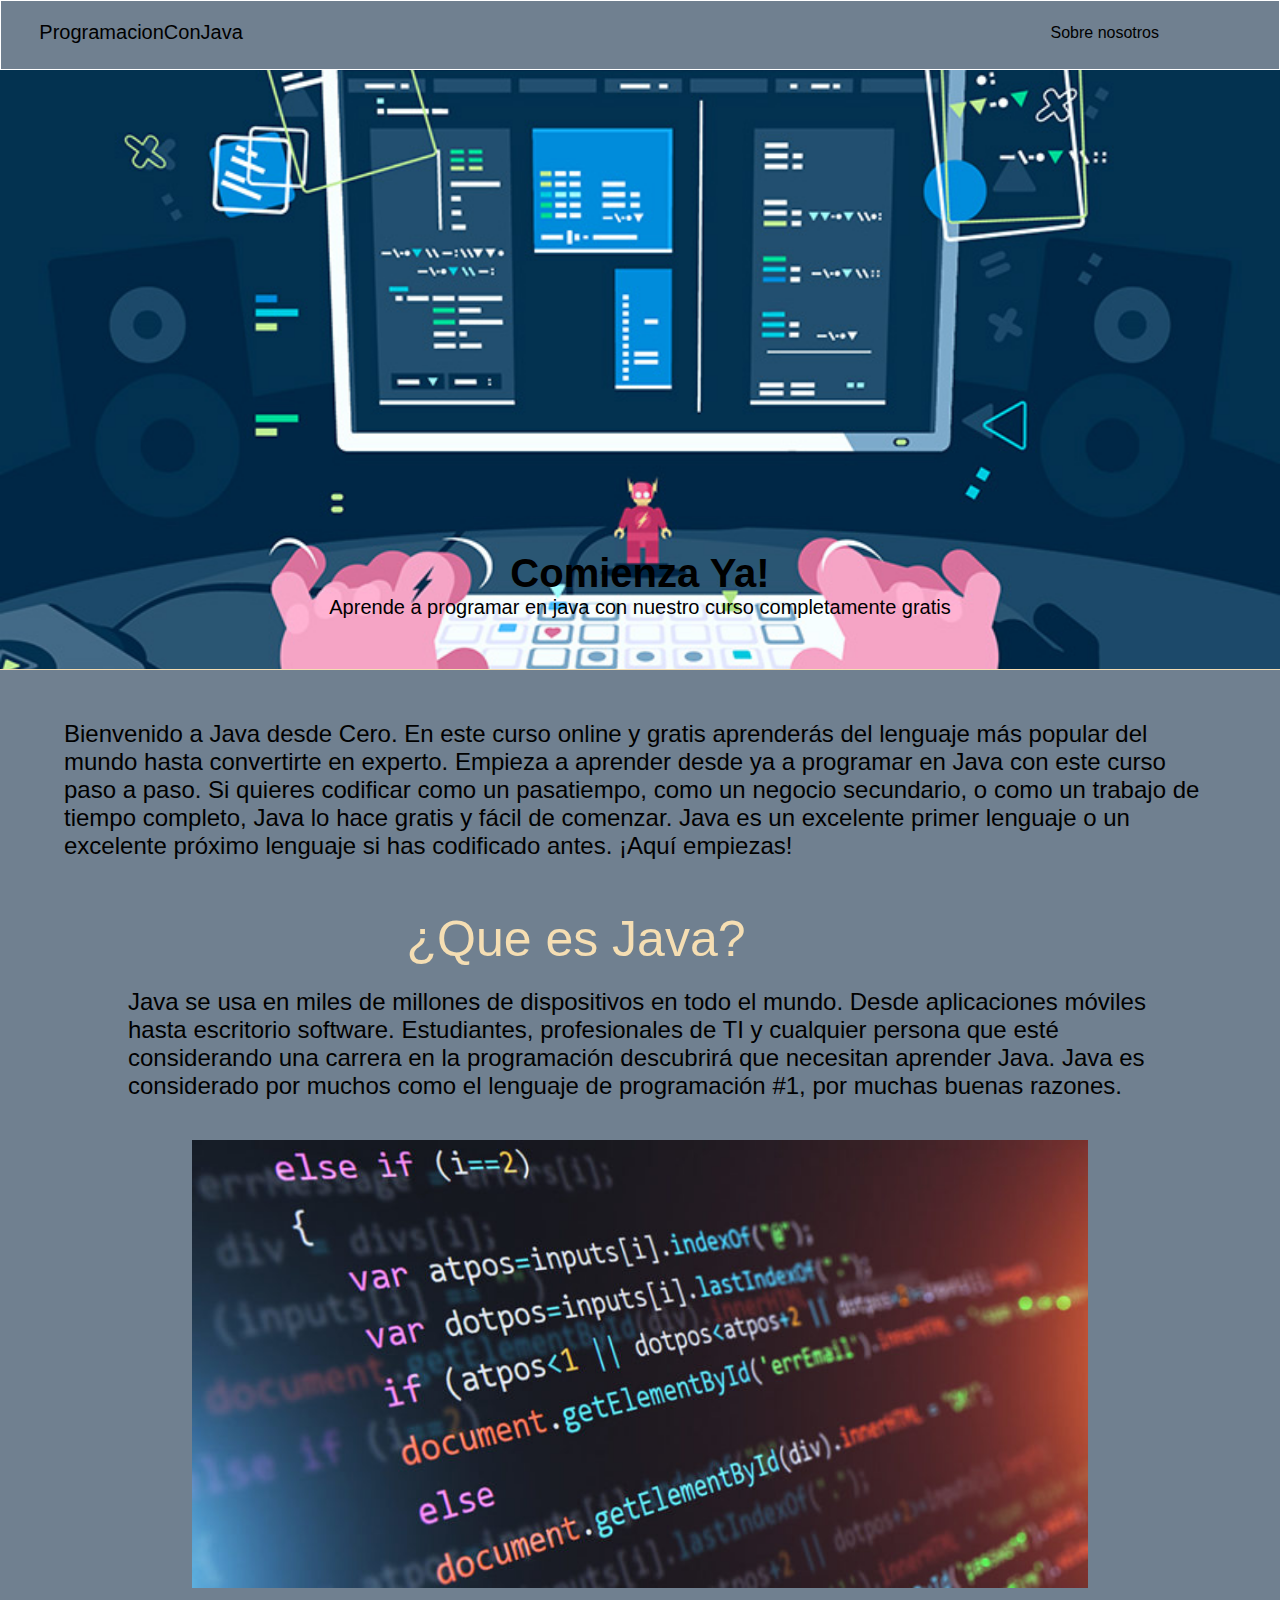
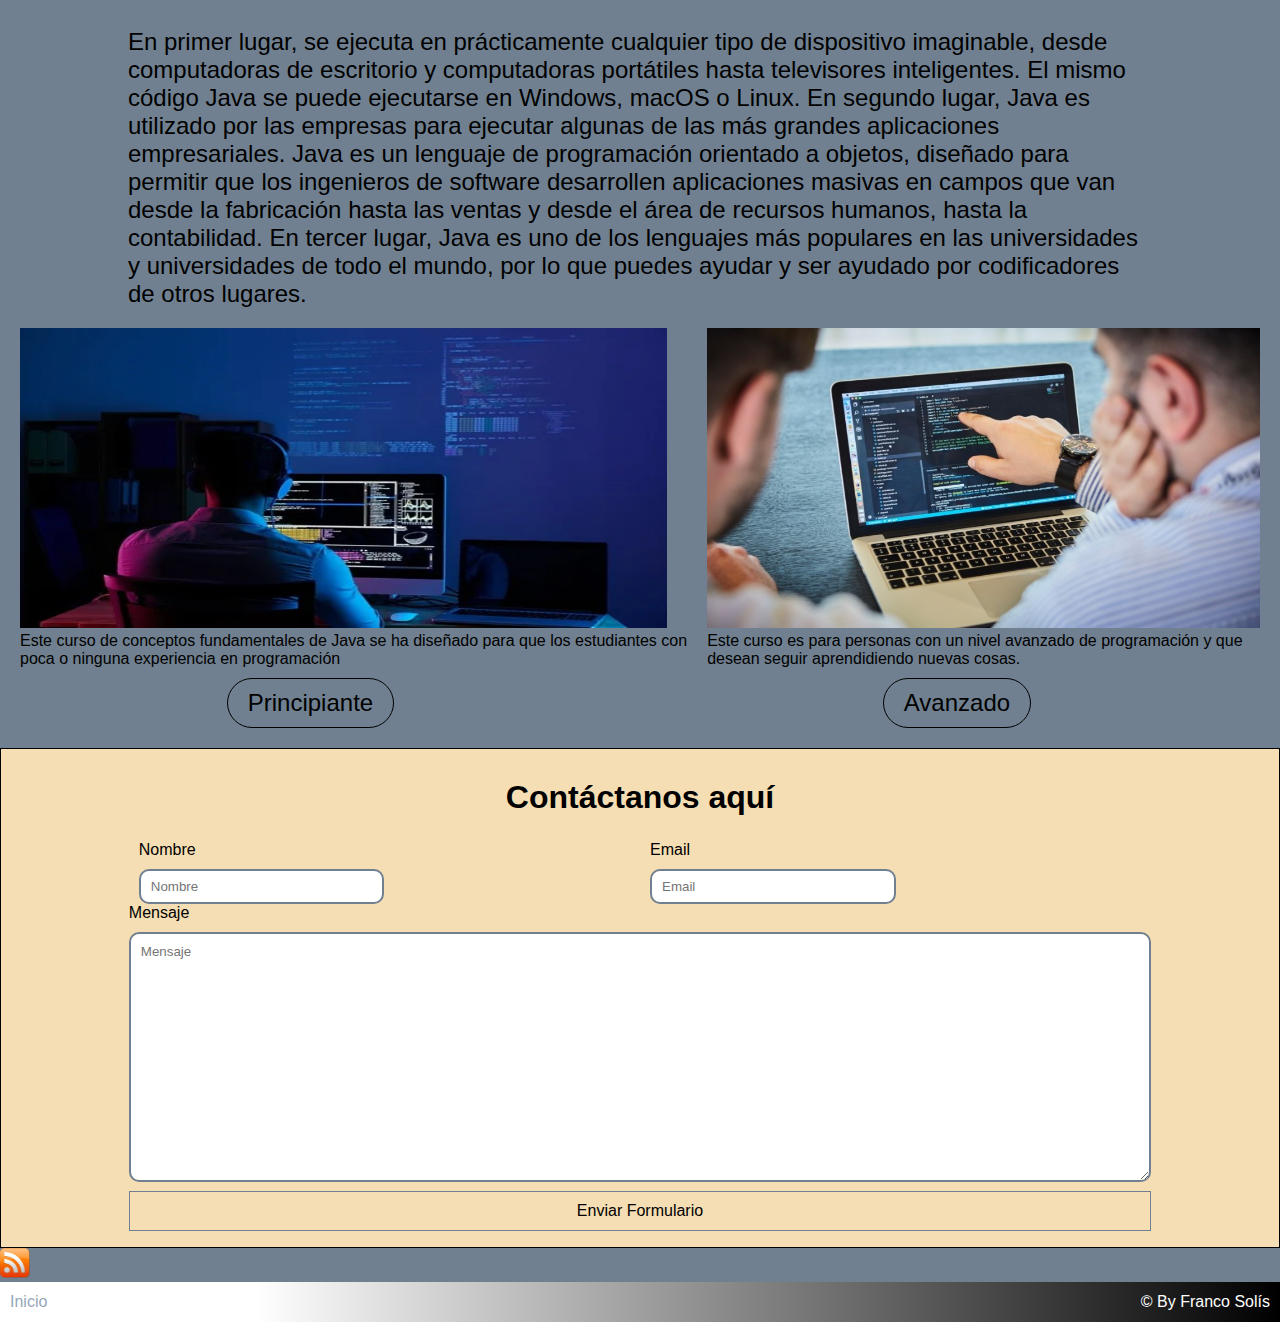
<file: index.html>
<!DOCTYPE html>
<html lang="en">
<head>
    <meta charset="UTF-8">
    <meta http-equiv="X-UA-Compatible" content="IE=edge">
    <meta name="viewport" content="width=device-width, initial-scale=1.0">
    <link rel="stylesheet" href="css/estilos.css">
    <link rel="alternate" type="application/rss+xml" href="rss/RSS.xml" title="APRENDECONJAVA">
    <title>APRENDECONJAVA</title>
</head>
<body>
    
    <header>
        
        <input type="checkbox" id="check">
            <label for="check" id="mostrar-menu">&#8801</label>
        <nav class="navegador">
            <a class="titulo" href="index.html">ProgramacionConJava</a>
            <ul>
                <li><a href="sobrenosotros.html" class="sobre-nosotros">Sobre nosotros</a></li>
                <li><a href="principiante.html" class="submenu1">Curso Principiante</a></li>
                <li><a href="avanzado.html" class="submenu2 ">Curso Avanzado</a></li>
            </ul>
            <label for="check" id="esconder-menu">&#215</label>
        </nav>
    </header>
        <section>
            <article class="articulo1">
                <h1 class="comienzaYa">Comienza Ya!</h1>
                <p class="titulo2">Aprende a programar en java con nuestro curso completamente gratis<p>   
            </section>
            <section>
            </article>
            <article class="articulo2">
                <p class="texto1">Bienvenido a Java desde Cero. En este curso online y gratis aprenderás del lenguaje más popular del mundo hasta convertirte en experto. Empieza a aprender desde ya a programar en Java con este curso paso a paso.

                    Si quieres codificar como un pasatiempo, como un negocio secundario, o como un trabajo de tiempo completo, Java lo hace gratis y fácil de comenzar. Java es un excelente primer lenguaje o un excelente próximo lenguaje si has codificado antes. ¡Aquí empiezas!</p>

                <p class="texto2">¿Que es Java? </p>
                
                <p class="texto3">
                    Java se usa en miles de millones de dispositivos en todo el mundo. Desde aplicaciones móviles hasta escritorio software. Estudiantes, profesionales de TI y cualquier persona que esté considerando una carrera en la programación descubrirá que necesitan aprender Java.
                    
                    Java es considerado por muchos como el lenguaje de programación #1, por muchas buenas razones.
                </p>
                <img src="img/img.png" alt="img1.png" class="letraspro">
                 <p class="texto3">En primer lugar, se ejecuta en prácticamente cualquier tipo de dispositivo imaginable, desde computadoras de escritorio y computadoras portátiles hasta televisores inteligentes. El mismo código Java se puede ejecutarse en Windows, macOS o Linux.
                En segundo lugar, Java es utilizado por las empresas para ejecutar algunas de las más grandes aplicaciones empresariales. Java es un lenguaje de programación orientado a objetos, diseñado para permitir que los ingenieros de software desarrollen aplicaciones masivas en campos que van desde la fabricación hasta las ventas y desde el área de recursos humanos, hasta la contabilidad.
                En tercer lugar, Java es uno de los lenguajes más populares en las universidades y universidades de todo el mundo, por lo que puedes ayudar y ser ayudado por codificadores de otros lugares.</p>   
                    
            </article>
        </section>
        <section class="cursos">
            <article class="principiante">
                
                <img src="img/persona.png" alt="persona.png" class="img1">
                <p class="texto4">Este curso de conceptos fundamentales de Java se ha diseñado para que los estudiantes con poca o ninguna experiencia en programación</p>
                <a href="principiante.html" class="btn">Principiante</a>
            </article>
            <article class="intermedio">
                
                <img src="img/persona2.png" alt="persona2.png" class="img2">
                <p class="texto4">Este curso es para personas con un nivel avanzado de programación y que desean seguir aprendidiendo nuevas cosas.</p>
                <a href="avanzado.html" class="btn">Avanzado</a>
            </article>
            
                
        </section>
        <section id="contacto">
            <h3>Contáctanos aquí</h3>
                <form action="">
                <div id="datos-form">
                    <div id="nombre">
                        <label for="name">Nombre</label>
                        <input type="text" name="nombre" id="nombre" placeholder="Nombre">
                    </div>
                    <div id="email">
                        <label for="email">Email</label>
                        <input type="email" name="email" id="email" placeholder="Email">
                    </div>
                </div>
                <div id="mensaje">
                    <label for="mensaje">Mensaje</label>
                    <textarea name="mensaje" id="mesnaje" placeholder="Mensaje" cols="30" rows="10"></textarea>
                </div>
                <div id="enviar-form">
                    <a href="" class="enviar">Enviar Formulario</a>
                </div>
                  
                
                </form>
            
        </section>
        <a type="application/rss+xml" href="rss/RSS.xml">
            <img class="rss" src="img/rss.png" alt="RSS">
        </a>
    <footer>
       <a href="index.html">Inicio</a> 
       <p>&copy; By Franco Solís</p>
    </footer>
</body>
</html>
</file>
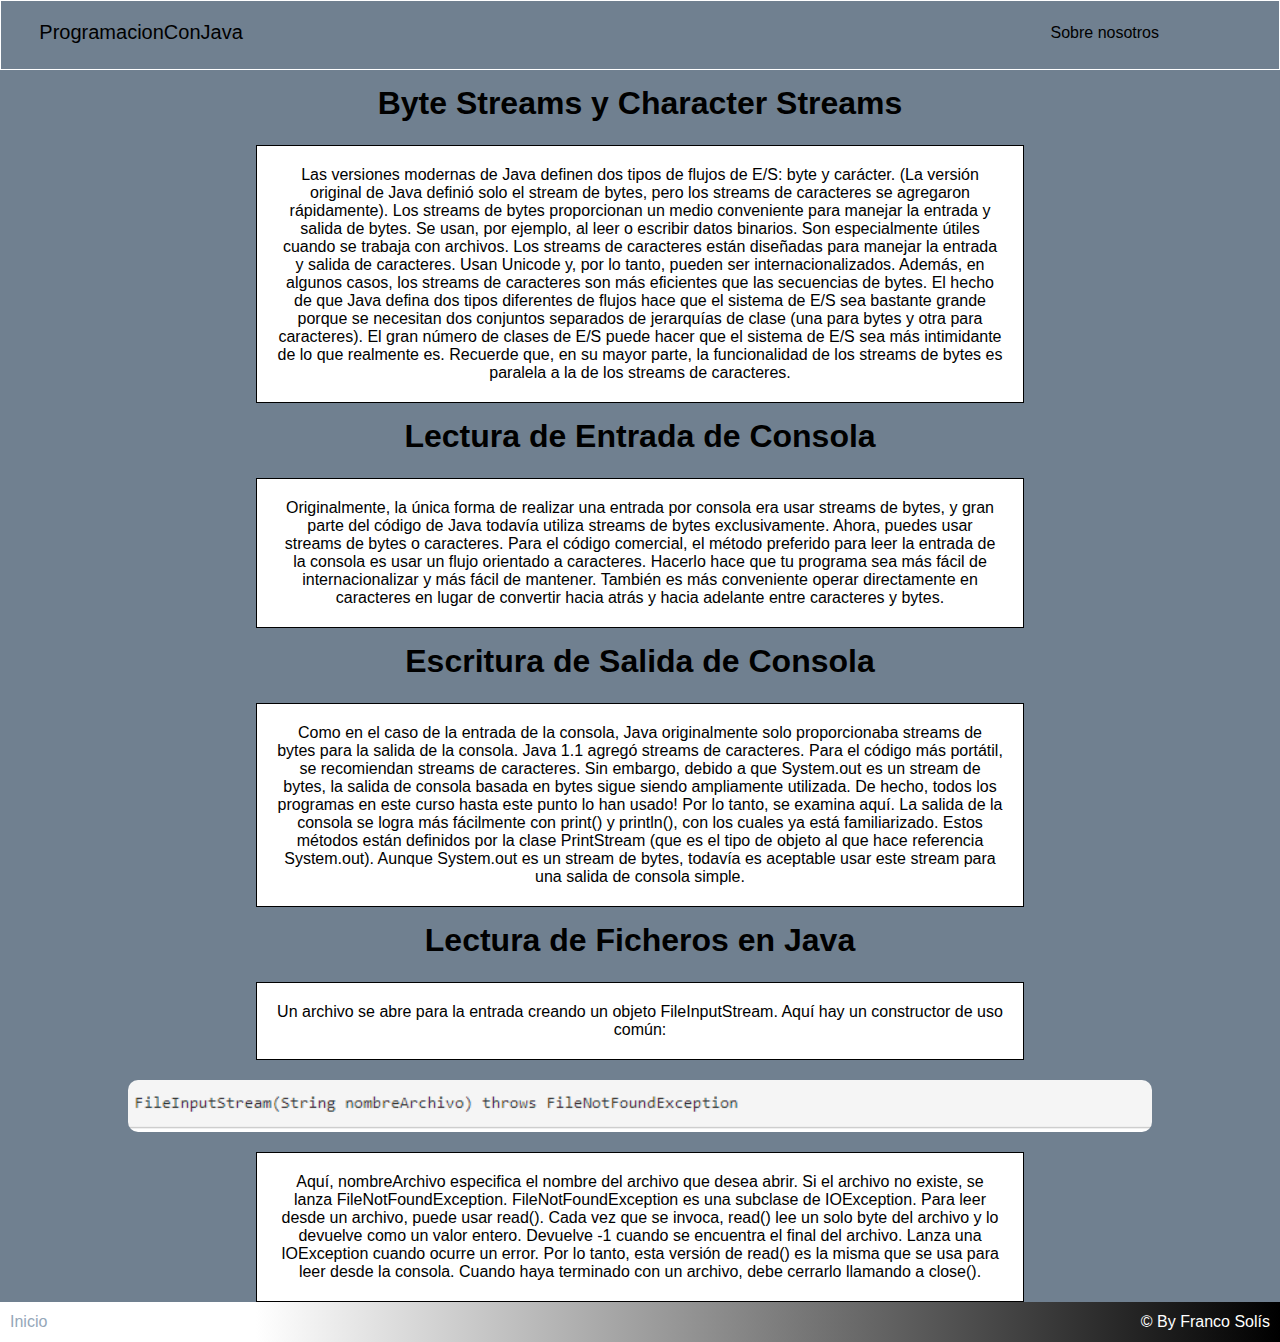
<file: avanzado.html>
<!DOCTYPE html>
<html lang="en">
<head>
    <meta charset="UTF-8">
    <meta http-equiv="X-UA-Compatible" content="IE=edge">
    <meta name="viewport" content="width=device-width, initial-scale=1.0">
    <link rel="stylesheet" href="css/estilos.css">
    <title>Document</title>
</head>
<body>
    <header>
        
        <input type="checkbox" id="check">
            <label for="check" id="mostrar-menu">&#8801</label>
        <nav class="navegador">
            <a class="titulo" href="index.html">ProgramacionConJava</a>
            <ul>
                <li><a href="sobrenosotros.html" class="sobre-nosotros">Sobre nosotros</a></li>
                <li><a href="principiante.html" class="submenu1">Curso Principiante</a></li>
                <li><a href="avanzado.html" class="submenu2 ">Curso Avanzado</a></li>
            </ul>
            <label for="check" id="esconder-menu">&#215</label>
        </nav>
    </header>


    <section id="avanzado">
        <article>
            <h1 class="titulos">Byte Streams y Character Streams</h1>
            <p>Las versiones modernas de Java definen dos tipos de flujos de E/S: byte y carácter. (La versión original de Java definió solo el stream de bytes, pero los streams de caracteres se agregaron rápidamente).

                Los streams de bytes proporcionan un medio conveniente para manejar la entrada y salida de bytes. Se usan, por ejemplo, al leer o escribir datos binarios. Son especialmente útiles cuando se trabaja con archivos.
                Los streams de caracteres están diseñadas para manejar la entrada y salida de caracteres. Usan Unicode y, por lo tanto, pueden ser internacionalizados. Además, en algunos casos, los streams de caracteres son más eficientes que las secuencias de bytes.
                El hecho de que Java defina dos tipos diferentes de flujos hace que el sistema de E/S sea bastante grande porque se necesitan dos conjuntos separados de jerarquías de clase (una para bytes y otra para caracteres). El gran número de clases de E/S puede hacer que el sistema de E/S sea más intimidante de lo que realmente es. Recuerde que, en su mayor parte, la funcionalidad de los streams de bytes es paralela a la de los  streams de caracteres.</p>
        </article>
        <article>
            <h1 class="titulos">Lectura de Entrada de Consola</h1>
            <p>Originalmente, la única forma de realizar una entrada por consola era usar streams de bytes, y gran parte del código de Java todavía utiliza streams de bytes exclusivamente. Ahora, puedes usar streams de bytes o caracteres. Para el código comercial, el método preferido para leer la entrada de la consola es usar un flujo orientado a caracteres. Hacerlo hace que tu programa sea más fácil de internacionalizar y más fácil de mantener. También es más conveniente operar directamente en caracteres en lugar de convertir hacia atrás y hacia adelante entre caracteres y bytes.</p>
            <h1 class="titulos">Escritura de Salida de Consola</h1>
            <p>Como en el caso de la entrada de la consola, Java originalmente solo proporcionaba streams de bytes para la salida de la consola. Java 1.1 agregó streams de caracteres. Para el código más portátil, se recomiendan streams de caracteres. Sin embargo, debido a que System.out es un stream de bytes, la salida de consola basada en bytes sigue siendo ampliamente utilizada. De hecho, todos los programas en este curso hasta este punto lo han usado! Por lo tanto, se examina aquí.
            La salida de la consola se logra más fácilmente con print() y println(), con los cuales ya está familiarizado. Estos métodos están definidos por la clase PrintStream (que es el tipo de objeto al que hace referencia System.out). Aunque System.out es un stream de bytes, todavía es aceptable usar este stream para una salida de consola simple.</p>
        </article>
        <article>
            <h1 class="titulos">Lectura de Ficheros en Java</h1>
            <p>Un archivo se abre para la entrada creando un objeto FileInputStream. Aquí hay un constructor de uso común:</p>
            <img src="img/input.png" class="img6">
            <p>Aquí, nombreArchivo especifica el nombre del archivo que desea abrir. Si el archivo no existe, se lanza FileNotFoundException. FileNotFoundException es una subclase de IOException.

            Para leer desde un archivo, puede usar read().
            Cada vez que se invoca, read() lee un solo byte del archivo y lo devuelve como un valor entero. Devuelve -1 cuando se encuentra el final del archivo. Lanza una IOException cuando ocurre un error. Por lo tanto, esta versión de read() es la misma que se usa para leer desde la consola.

            Cuando haya terminado con un archivo, debe cerrarlo llamando a close().</p>
            
        </article>
    </section>





    <footer>
        <a href="index.html">Inicio</a> 
        <p>&copy; By Franco Solís</p>
     </footer>
</body>
</html>
</file>
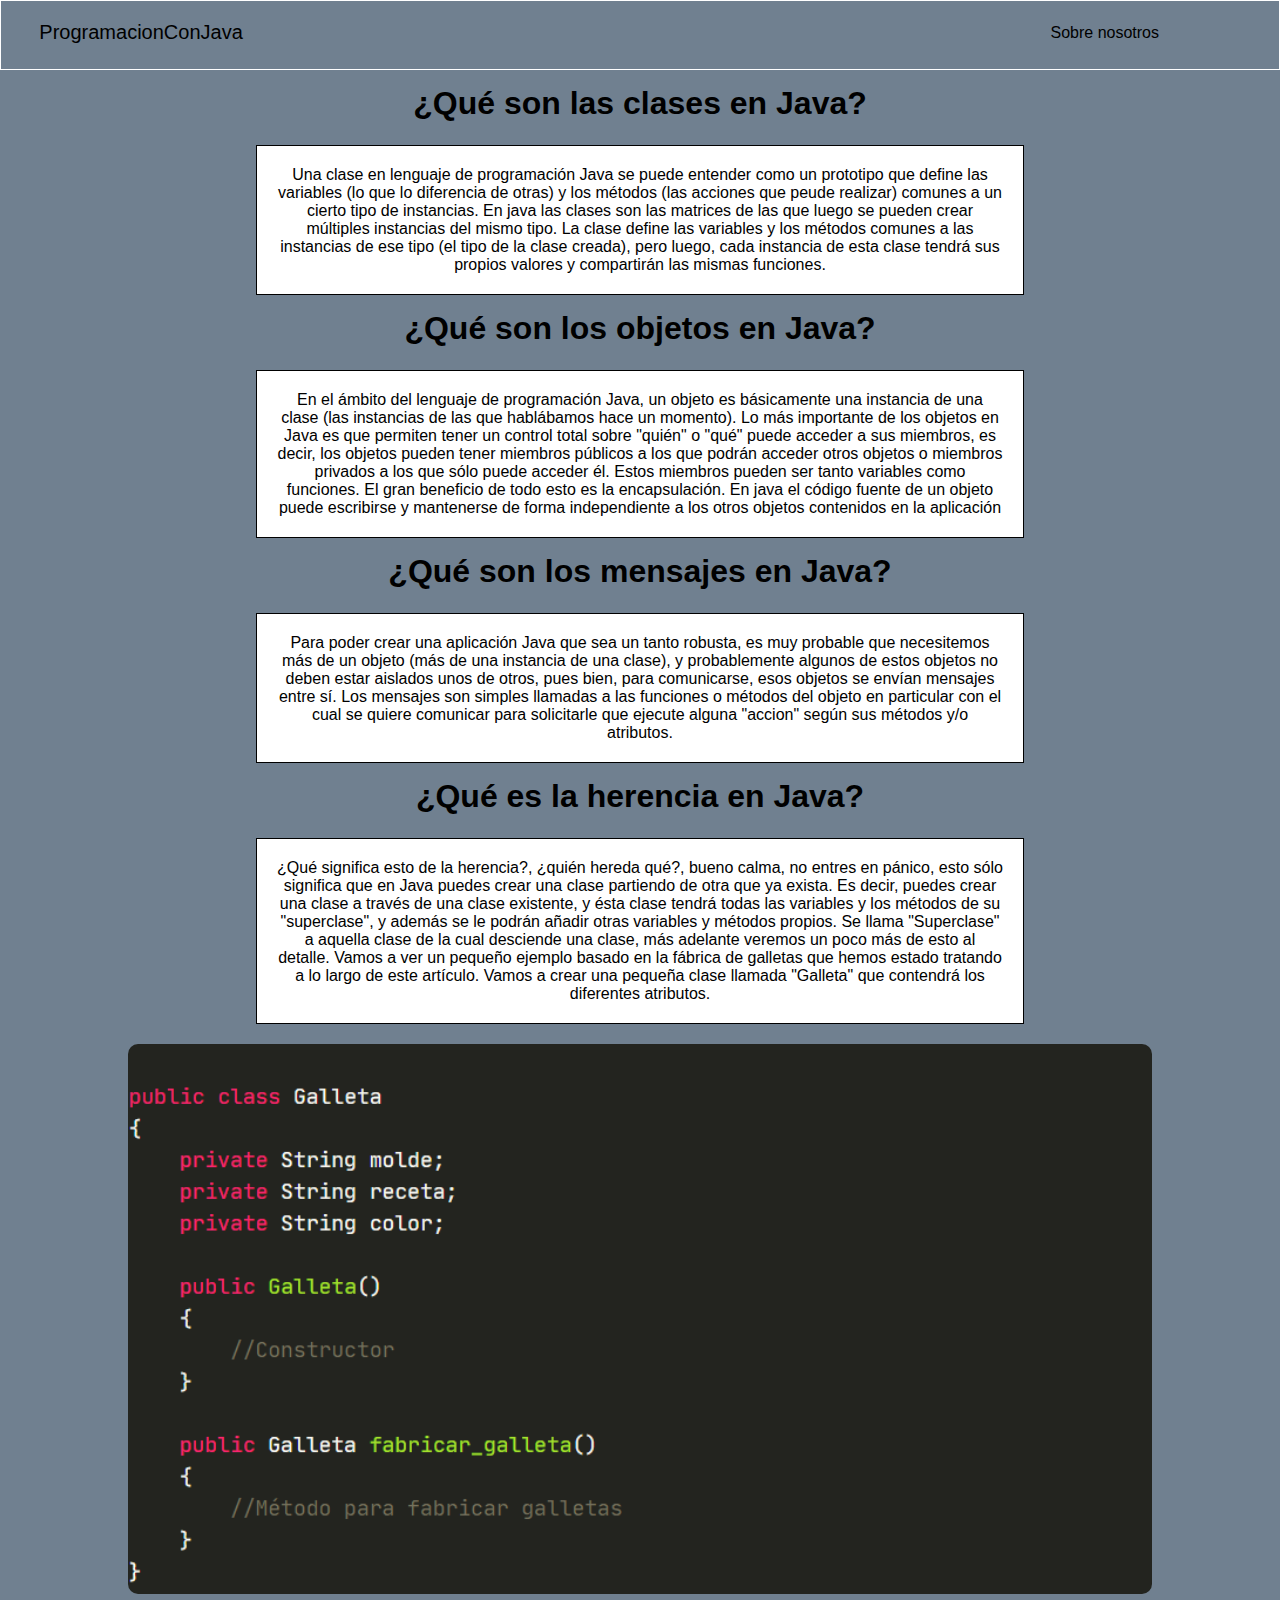
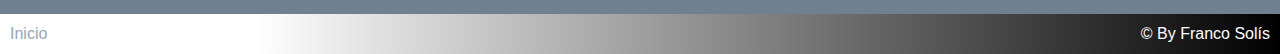
<file: principiante.html>
<!DOCTYPE html>
<html lang="en">
<head>
    <meta charset="UTF-8">
    <meta http-equiv="X-UA-Compatible" content="IE=edge">
    <meta name="viewport" content="width=device-width, initial-scale=1.0">
    <link rel="stylesheet" href="css/estilos.css">
    <title>Principiante</title>
</head>
<body>
    <header>
        
        <input type="checkbox" id="check">
            <label for="check" id="mostrar-menu">&#8801</label>
        <nav class="navegador">
            <a class="titulo" href="index.html">ProgramacionConJava</a>
            <ul>
                <li><a href="sobrenosotros.html" class="sobre-nosotros">Sobre nosotros</a></li>
                <li><a href="principiante.html" class="submenu1">Curso Principiante</a></li>
                <li><a href="avanzado.html" class="submenu2 ">Curso Avanzado</a></li>
            </ul>
            <label for="check" id="esconder-menu">&#215</label>
        </nav>
    </header>

    <section id="java-lvl1">
        <article>
            <h1 class="titulos">¿Qué son las clases en Java?</h1>
            <p>Una clase en lenguaje de programación Java se puede entender como un prototipo que define las variables (lo que lo diferencia de otras) y los métodos (las acciones que peude realizar) comunes a un cierto tipo de instancias.
            En java las clases son las matrices de las que luego se pueden crear múltiples instancias del mismo tipo. La clase define las variables y los métodos comunes a las instancias de ese tipo (el tipo de la clase creada), pero luego, cada instancia de esta clase tendrá sus propios valores y compartirán las mismas funciones.</p>
        </article>
        <article>
            <h1 class="titulos">¿Qué son los objetos en Java?</h1>
            <p>En el ámbito del lenguaje de programación Java, un objeto es básicamente una instancia de una clase (las instancias de las que hablábamos hace un momento).
            Lo más importante de los objetos en Java es que permiten tener un control total sobre "quién" o "qué" puede acceder a sus miembros, es decir, los objetos pueden tener miembros públicos a los que podrán acceder otros objetos o miembros privados a los que sólo puede acceder él. Estos miembros pueden ser tanto variables como funciones.
            El gran beneficio de todo esto es la encapsulación. En java el código fuente de un objeto puede escribirse y mantenerse de forma independiente a los otros objetos contenidos en la aplicación
            </p>
            <h1 class="titulos">¿Qué son los mensajes en Java?</h1>
            <p>
                Para poder crear una aplicación Java que sea un tanto robusta, es muy probable que necesitemos más de un objeto (más de una instancia de una clase), y probablemente algunos de estos objetos no deben estar aislados unos de otros, pues bien, para comunicarse, esos objetos se envían mensajes entre sí.
                
                Los mensajes son simples llamadas a las funciones o métodos del objeto en particular con el cual se quiere comunicar para solicitarle que ejecute alguna "accion" según sus métodos y/o atributos.</p>

            <h1 class="titulos">¿Qué es la herencia en Java?</h1>
            <p>
                ¿Qué significa esto de la herencia?, ¿quién hereda qué?, bueno calma, no entres en pánico, esto sólo significa que en Java puedes crear una clase partiendo de otra que ya exista.
                
                Es decir, puedes crear una clase a través de una clase existente, y ésta clase tendrá todas las variables y los métodos de su "superclase", y además se le podrán añadir otras variables y métodos propios.
                
                Se llama "Superclase" a aquella clase de la cual desciende una clase, más adelante veremos un poco más de esto al detalle.
                
                Vamos a ver un pequeño ejemplo basado en la fábrica de galletas que hemos estado tratando a lo largo de este artículo. Vamos a crear una pequeña clase llamada "Galleta" que contendrá los diferentes atributos.</p>
                <img src="img/clase.png" alt="ejemploclase.png" class="img5">
        </article>
    </section>



    <footer>
        <a href="index.html">Inicio</a> 
        <p>&copy; By Franco Solís</p>
     </footer>
</body>
</html>
</file>
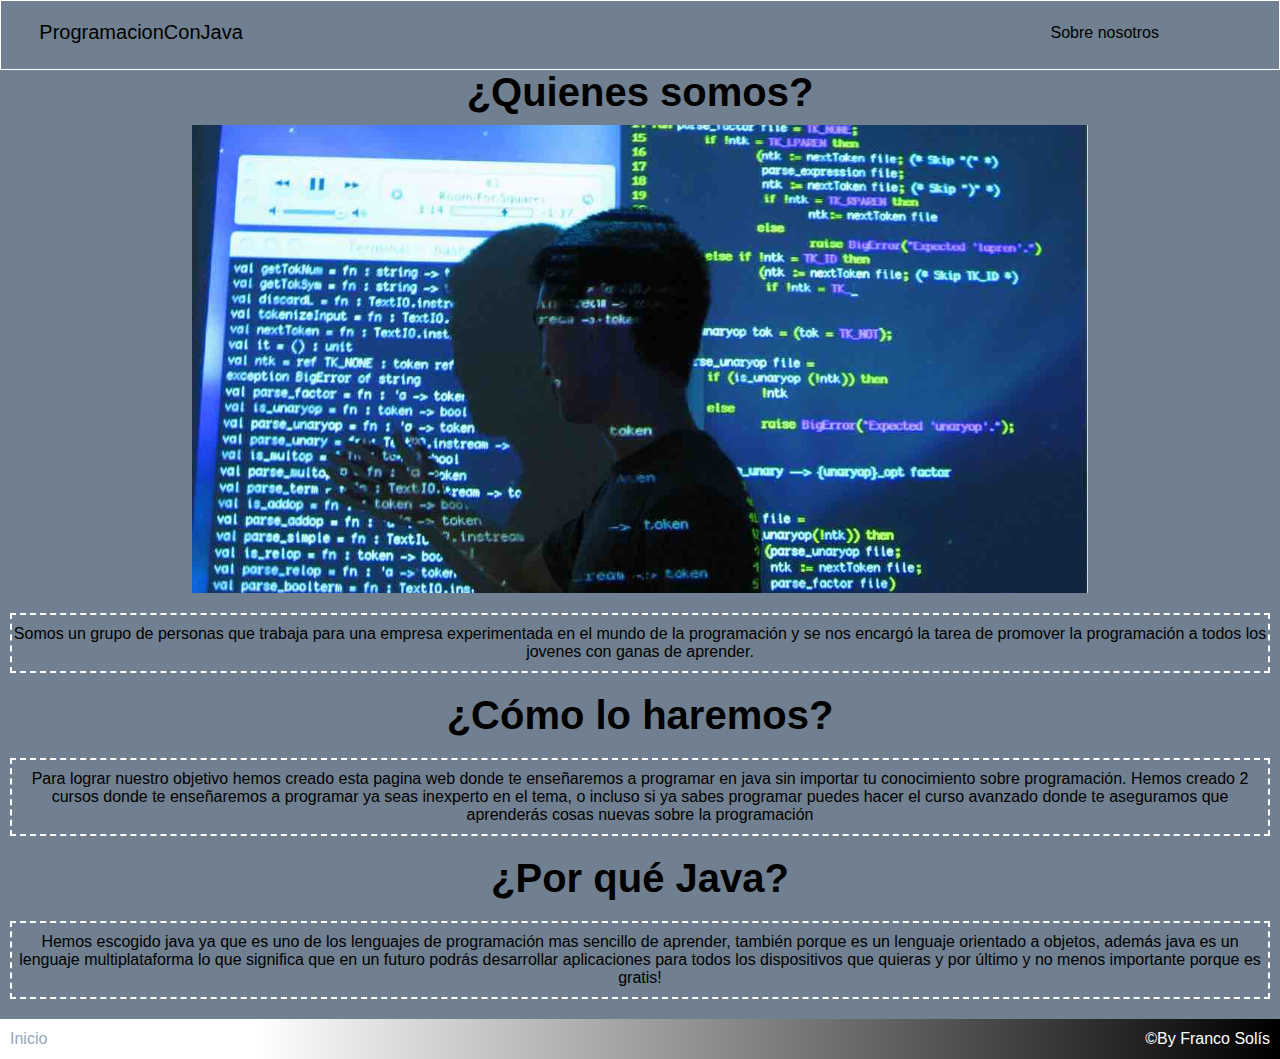
<file: sobrenosotros.html>
<!DOCTYPE html>
<html lang="en">
<head>
    <meta charset="UTF-8">
    <meta http-equiv="X-UA-Compatible" content="IE=edge">
    <meta name="viewport" content="width=device-width, initial-scale=1.0">
    <link rel="stylesheet" href="css/estilos.css">
    <title>Sobre Nosotros</title>
</head>
<body>
    
    <header>
        
        <input type="checkbox" id="check">
            <label for="check" id="mostrar-menu">&#8801</label>
        <nav class="navegador">
            <a class="titulo" href="index.html">ProgramacionConJava</a>
            <ul>
                <li><a href="sobrenosotros.html" class="sobre-nosotros">Sobre nosotros</a></li>
                <li><a href="principiante.html" class="submenu1">Curso Principiante</a></li>
                <li><a href="avanzado.html" class="submenu2 ">Curso Avanzado</a></li>
            </ul>
            <label for="check" id="esconder-menu">&#215</label>
        </nav>
    </header>
    <section>
        <article class="sobre-nosotros">
            <h1>¿Quienes somos?</h1>
            <img src="img/programmer.png" alt="programador.png" class="img4">
            <p>Somos un grupo de personas  que trabaja para una empresa experimentada en el mundo de la programación  y se nos encargó la tarea de promover la programación a todos los jovenes con ganas de aprender.</p>
            <h2>¿Cómo lo haremos?</h2>
            <p>Para lograr nuestro objetivo hemos creado esta pagina web donde te enseñaremos a programar en java sin importar tu conocimiento sobre programación.
            Hemos creado 2 cursos donde te enseñaremos a programar ya seas inexperto en el tema, o incluso si ya sabes programar puedes hacer el curso avanzado donde te aseguramos que aprenderás cosas nuevas sobre la programación</p>

            <h2>¿Por qué Java?</h2>
            <p>Hemos escogido java ya que es uno de los lenguajes de programación mas sencillo de aprender, también porque es un lenguaje orientado a objetos, además java es un lenguaje multiplataforma lo que significa que en un futuro podrás desarrollar aplicaciones para todos los dispositivos que quieras y por último y no menos importante porque es gratis!</p>
        </article>
    </section>





    <footer>
        <a href="index.html">Inicio</a> 
        <p>&copy;By Franco Solís</p>
     </footer>
</body>
</html>
</file>
<file: css/estilos.css>
*{
    box-sizing: border-box;
    padding: 0;
    margin: 0;
}

body{
    
    font-family: 'Franklin Gothic Medium', 'Arial Narrow', Arial, sans-serif;
   background-color: slategrey;
}

header{
    width: 100%;
    height: 70px;
    margin: auto;
    height: 70px;
    border: 1px solid white;
    
}

.submenu1, .submenu2{
    display: none ;
}
#mostrar-menu,#esconder-menu,#check{
    display: none;
}
a{
    text-decoration: none;
    color: black;
}

ul{
    list-style: none;
}

.navegador{
    display: flex;
    justify-content: space-between;
    align-items: center;
    
    padding: 20px 0;
    background-color: slategrey;
    font-family: 'Franklin Gothic Medium', 'Arial Narrow', Arial, sans-serif;
    
}

.navegador ul {
    display: flex;
    
    
}

.navegador ul li{
    padding-right: 40px;
    
    
}

.navegador ul li a{
    transition: color .3s;
}
.navegador ul li a:hover{
    color: wheat;
}



.titulo{
    font-family: 'Franklin Gothic Medium', 'Arial Narrow', Arial, sans-serif;
    font-size: 20px;
    color: black;
    margin-left: 3%;
    
    transition: color .4s;
}

.titulo:hover{
    color: wheat;
 
}

section{
    width: 100%;
    
    
}

.articulo1{
    width: 100%;
    height: 600px;
    background: url('/img/PROGRAMACIÓN.png') no-repeat center center/cover;
    display: flex;
    flex-direction: column;
    align-items: center;
    justify-content: flex-end;
    padding-bottom: 50px;
    border-bottom: 1px solid wheat;
    
}


.articulo1 h1{
    font-size: 40px;
}

.articulo1 p{
    font-size: 20px;
    
}

.articulo2{
    font-family: Arial, Helvetica, sans-serif;
}

.texto1{
    
    width: 90%;
    font-size: x-large;
    text-align: left;
    margin: 50px auto;

}

.texto2{
   
    width: 90%;
    text-align: center;
    font-family: 'Franklin Gothic Medium', 'Arial Narrow', Arial, sans-serif;
    font-size: 50px;
    color: wheat;
}

.texto3{
    
    width: 80%;
    font-size: x-large;
    text-align: left;
    margin: 20px auto;
}

.letraspro{
    width: 70%;
    padding: 20px 0;  
    display: block;
    margin: auto;
    
}

.cursos{
    display: flex;
    
}

.cursos img{
    width: 100%;
    height: 300px;
    padding: 0 20px;
   
}

.texto4{
    font-size: medium;
    font-family: Arial, Helvetica, sans-serif;
    margin-left: 20px;
    
}

.btn{
    font-size: x-large;
    font-family: 'Franklin Gothic Medium', 'Arial Narrow', Arial, sans-serif;
    display: inline-block;
    padding: 10px 20px;
    margin-left: 33%;
    margin-top: 10px;
    margin-bottom: 20px;
    border: 1px solid black;
    border-radius: 30px;
     transition: all 0.4s;

}

.btn:hover{
    background-color: silver;
    
}

#contacto{
    width: 100%;
    height: 500px;
    background-color: wheat;
    border: 1px solid black;
}

#contacto h3{
    padding-top: 30px;
    font-size: xx-large;
    display: block;
    text-align: center;
}

#contacto form{
    width: 80%;
    margin: 25px auto;
}

#datos-form{
    display: flex;
}

#datos-form div{
    padding: 0 10px;
    flex: 1;
}

#datos-form label,
#mensaje label{
    display: block;
    margin-bottom: 10px;
}

form input,
form textarea{
    border-radius: 10px;
    border: 2px solid slategrey;
    outline: 0;
    padding: 10px;
    font-family: Arial, Helvetica, sans-serif;

}

#datos-form input{
    width: 50%;
    height: 35px;
}
form textarea{
    width: 100%;
    height: 250px;
}

#enviar-form a{
    width: 100%;
    display: inline-block;
    text-align: center;
    padding: 10px 25px;
    margin-top: 5px;
    border: 1px solid slategrey;
    transition: all 0.4s;
}

#enviar-form a:hover{
    background-color: teal;
}

#enviar.form a:hover{
    background-color: wheat;
}

.sobre-nosotros h1,h2{
    font-family: 'Franklin Gothic Medium', 'Arial Narrow', Arial, sans-serif;
    font-size: 40px;
    text-align: center;
}

.img4{
    width: 70%;
    height: auto;
    display: block;
    margin: 10px auto;
    
}

.sobre-nosotros p{
    font-size: medium;
    font-family: Verdana, Geneva, Tahoma, sans-serif;
    text-align: center;
    margin: 20px 10px;
    padding: 10px 0;
    border: 2px dashed white;
    
   
    
}

.titulos{
    height: 60px;
    width: 100%;
    font-size: xx-large;
    margin-top: 15px;

}

#java-lvl1 p{
    width: auto;
    height: auto;
    font-size: medium;
    font-family: Arial, Helvetica, sans-serif;
    margin: 0 20%;
    padding: 20px;
    background-color: white;
    border: 1px solid black;
    
}

.titulos,#java-lvl1 p,#avanzado p{
    text-align: center;
    display: inline-block;
}


.img5{
    width: 80%;
    display: flex;
    margin: 20px auto;
    border-radius: 10px;
}

#avanzado p{
    width: auto;
    height: auto;
    font-size: medium;
    font-family: Arial, Helvetica, sans-serif;
    margin: 0 20%;
    padding: 20px;
    background-color: white;
    border: 1px solid black;
}

.img6{
    width: 80%;
    display: flex;
    margin: 20px auto;
    border-radius: 10px;
}





footer{
    width: 100%;
    height: 40px;
    background: linear-gradient(to right,white 20%, black);
    padding-left: 10px;
    display: flex;
    align-items: center;
}

footer a{
    display: flex;
    text-align: center;
    color: rgb(149, 167, 185);
    transition: all 0.4s;
}

footer p{
    position: absolute;
    right: 10px;
    color: white;
   
    
}
footer a:hover{
    color: rgb(55, 62, 70);
}

@media (max-width: 768px){
    .comienzaYa{
        color: black;
    } 
    
    .titulo{
        left: 10%;
    }

    .cursos{
        display: block;
    }

    .texto1,.texto3,.texto4{
        font-size: medium;
    }

    #mostrar-menu,#esconder-menu{
        position: absolute;
        display: block;
        font-size: 30px;
        cursor: pointer;
    }

    .titulo, .sobre-nosotros{
        display: none;
    }

    #mostrar-menu{
        top: 20px;
        right: 10px;
        
    }
    #esconder-menu{
        top: 0;
        right: 0;
    }

    nav{
        position: fixed;
        width: 100%;
        height: 100vh;
        background: slategrey;
        right: -100%;
        top: 0;
        text-align: center;
        padding: 100px 0;
        z-index: 100;
        transition: all 0.8s;
    }

    .sobre-nosotros,.submenu1.submenu2{
        display: inline-block;
        position: absolute;
        padding: 20px;
        top: 0;
    }

    .sobre-nosotros{
        top: 47%;
        left: 50%;
    }
    .submenu1{
        top: 100px;
    }
    .submenu2{
        left: 100%;
    }

#check:checked ~ .navegador{
    right: 0;
}
    
}

.rss{
    height: 30px;
    width: 1,5%;
}
</file>
